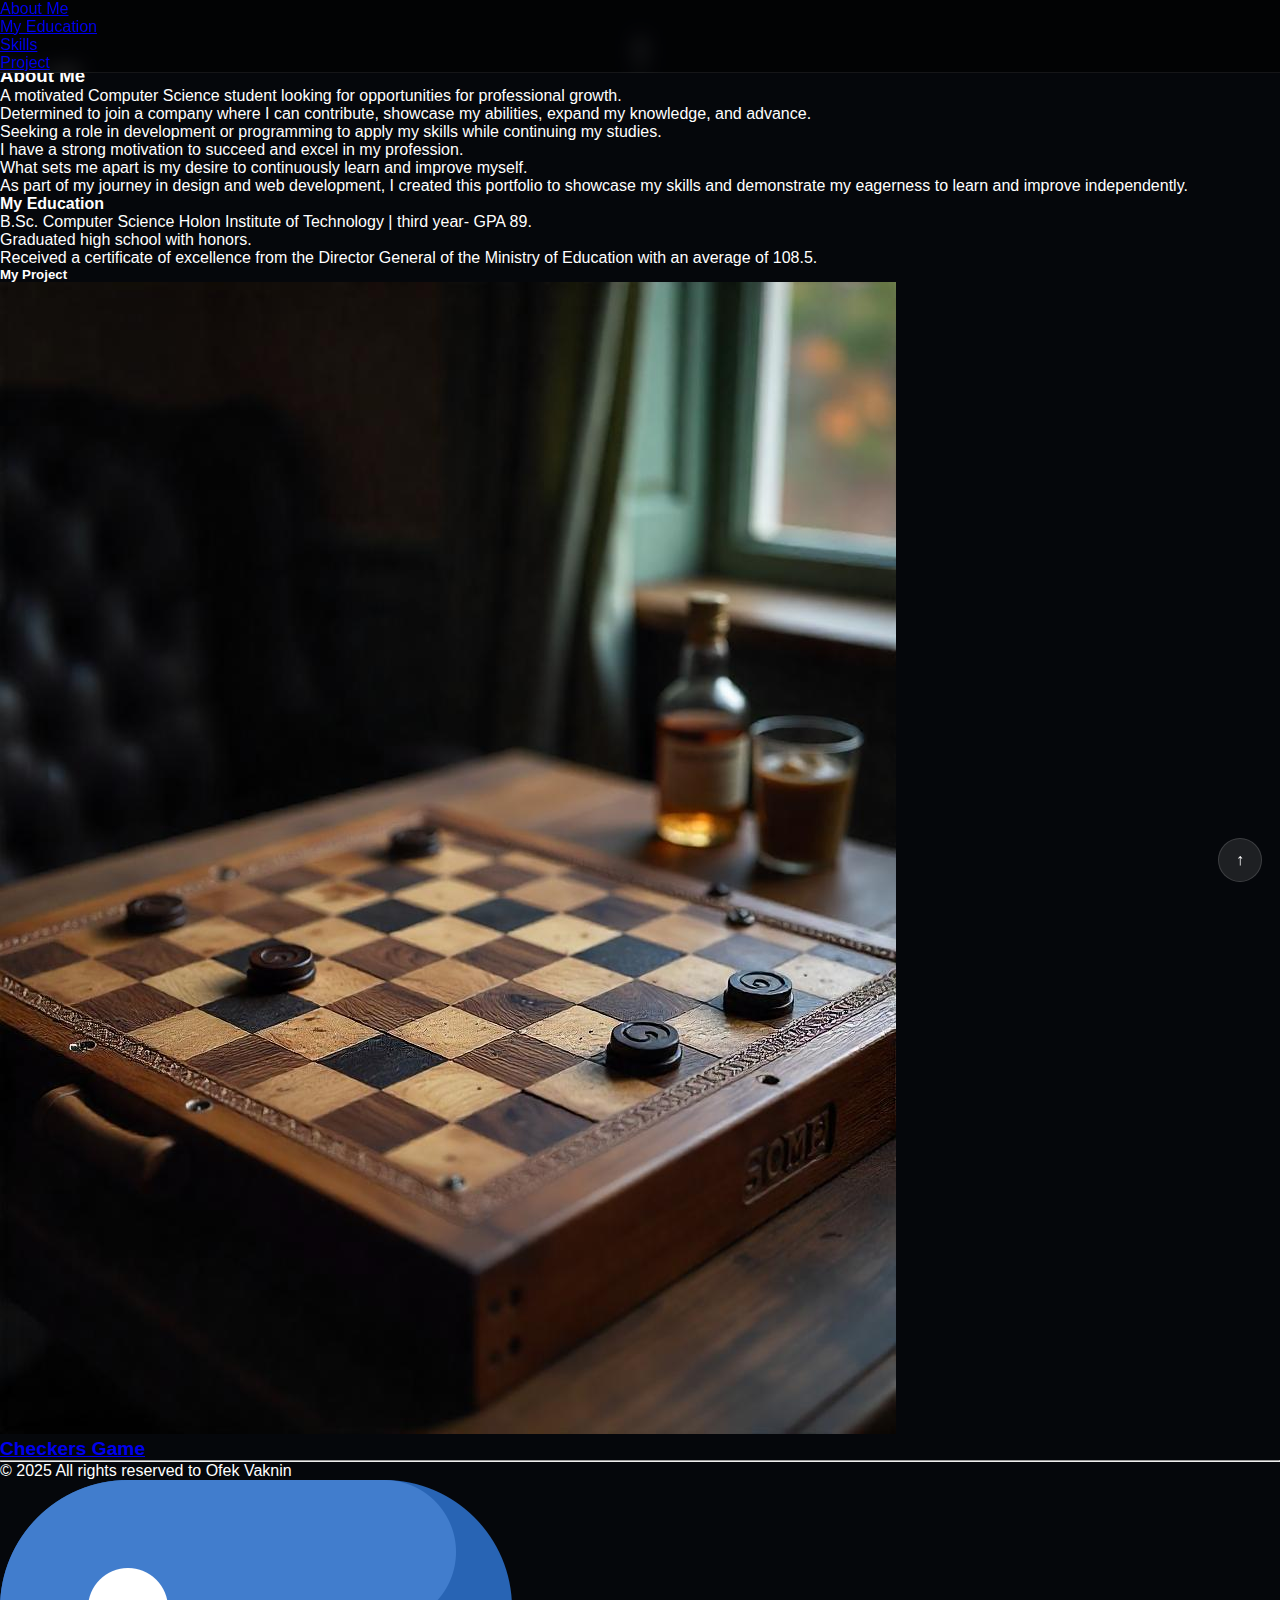
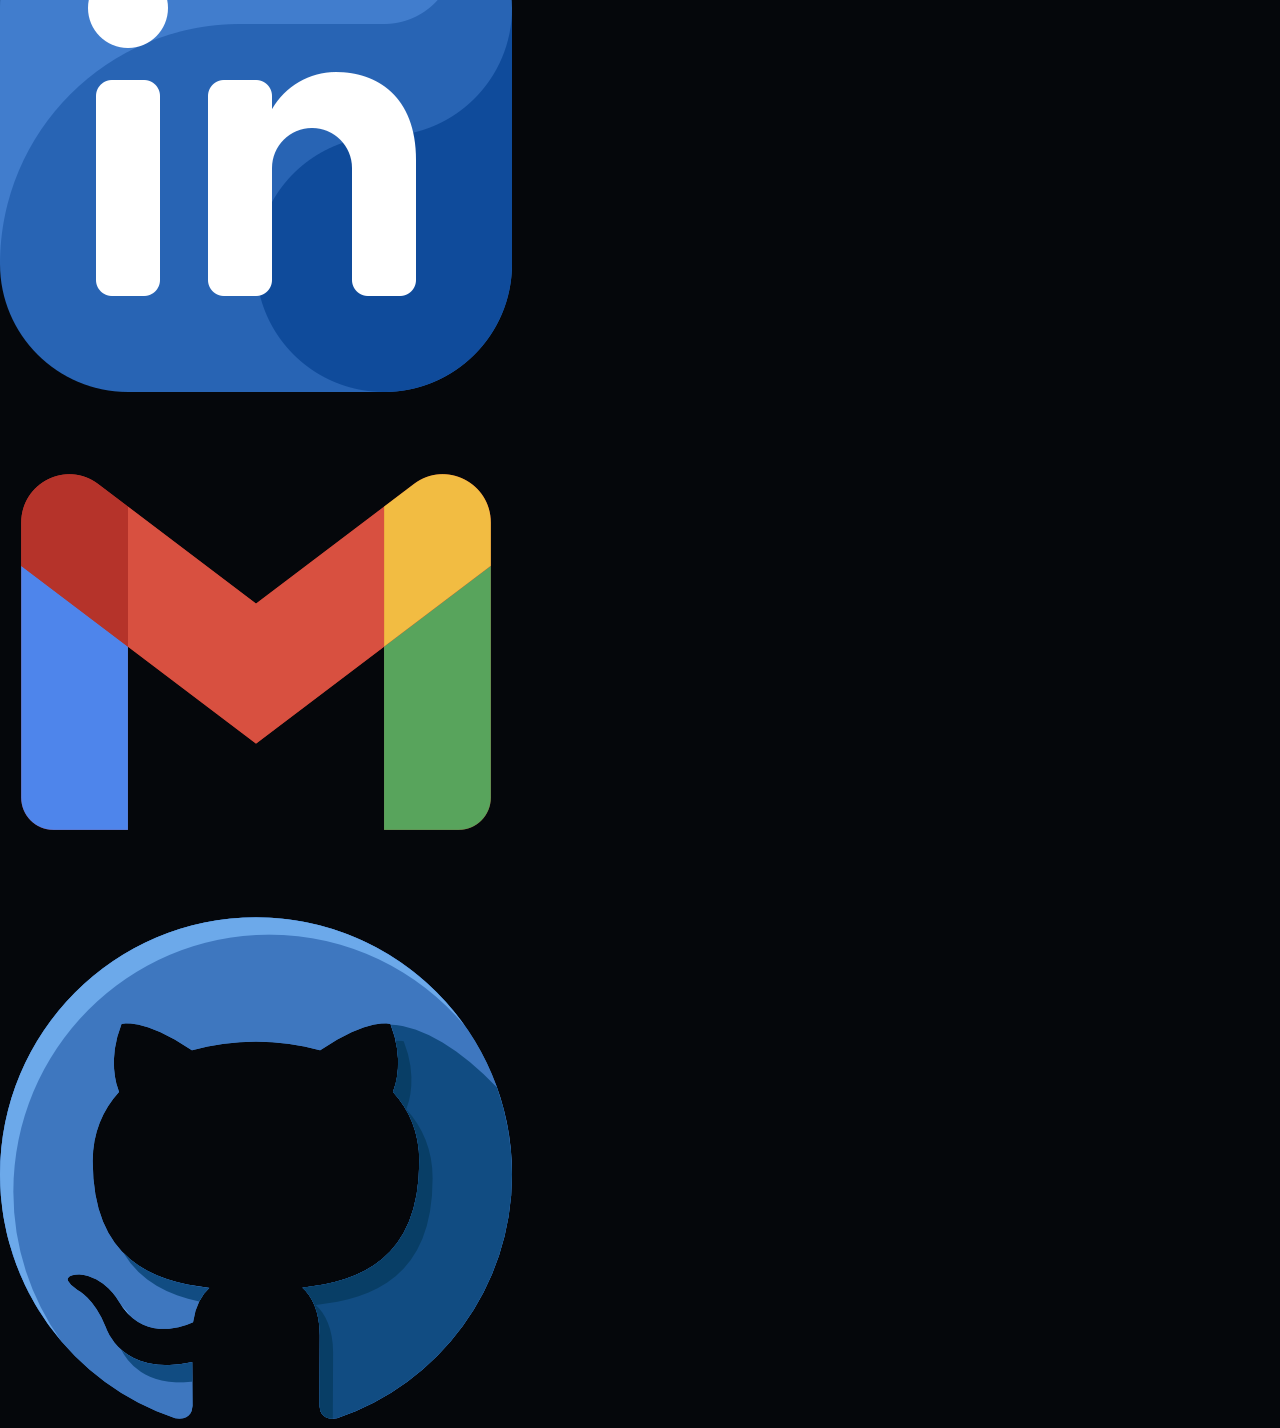
<file: index.html>
<!DOCTYPE html>
<html lang="en">
<head>
  <meta charset="UTF-8" />
  <meta name="viewport" content="width=device-width, initial-scale=1.0"/>
  <title>Welcome to My Portfolio</title>
  <!-- קישור לקובץ CSS -->
  <link rel="stylesheet" href="main_page.css">
</head>
<body id="top"> 

  <!-- תפריט ניווט -->
  <nav class="navbar">
    <ul>
      <li><a href="#about-me">About Me</a></li>
      <li><a href="#education">My Education</a></li>
      <li><a href="#skills">Skills</a></li>
      <li><a href="#projects">Project</a></li>
    </ul>
  </nav>

  <!-- אזור "פתיחה" עם תמונה וטקסט -->
  <section id="welcome">
    <div class="main-image">
      <div class="text-overlay">
        <h1 class="fade-down">Ofek Vaknin</h1>
        <h2 class="typewriter">Computer Science Student</h2>
      </div>
    </div>
  </section>
  
  <!-- אודותי -->
  <section id="about-me">
    <h3 class="fade-in-big">About Me</h3>

    <p class="fade-in">
        A motivated Computer Science student looking for opportunities for professional growth.
    </p>

    <p class="fade-in">
        Determined to join a company where I can contribute, showcase my abilities, expand my knowledge, and advance.
    </p>

    <p class="fade-in">
        Seeking a role in development or programming to apply my skills while continuing my studies.
    </p>

    <p class="fade-in">
        I have a strong motivation to succeed and excel in my profession.
    </p>

    <p class="fade-in">
        What sets me apart is my desire to continuously learn and improve myself.
    </p>

    <p class="fade-in">
        As part of my journey in design and web development, I created this portfolio to showcase my skills 
        and demonstrate my eagerness to learn and improve independently.
    </p>
</section>

  <!-- השכלה -->
  <section id="education">
        <h4 class="fade-in-big"> My Education </h4>
        <p class="fade-in"> B.Sc. Computer Science Holon Institute of Technology | third year- GPA 89. </p>
        <p class="fade-in"> Graduated high school with honors. </p>
        <p class="fade-in">Received a certificate of excellence from the Director
         General of the Ministry of Education with an average of 108.5.</p>
  </section>


  <section id="projects">
    <h5 class="fade-in-big">My Project</h5>
    <div class="Checkers-project fade-in">
      <a href="checkers.html">
        <div class="project-image-container" id="checkers-img">
          <img src="images/Checkers Game.jpeg" alt="Checkers Game">
          <div class="project-title">Checkers Game</div>
        </div>
      </a>
    </div>
  </section>

  <!-- פוטר -->
  <footer>
    <hr class="footer-line">
    <div class="footer-content">
      
      <div class="footer-left">
        <p>© 2025 All rights reserved to Ofek Vaknin</p>
      </div>
  
      <div class="footer-right">
        <div class="icon-wrapper">
          <a href="https://www.linkedin.com/in/ofek-vaknin-00103430b/" target="_blank">
            <img src="images/linkedin.png" alt="LinkedIn" class="social-icon">
          </a>
        </div>
        <div class="icon-wrapper">
          <a href="mailto:ofekv2001@gmail.com" target="_blank">
            <img src="images/mail.png" alt="Email" class="social-icon">
          </a>
        </div>
        <div class="icon-wrapper">
          <a href="https://github.com/ofek-vaknin" target="_blank">
            <img src="images/github.png" class="social-icon">
         </a>
        </div>
      </div>
    </div>
  
  </footer>
  <a href="#top" class="scroll-to-top">↑</a>
  <script src="scripts.js"></script>
</body>
</html>
</file>
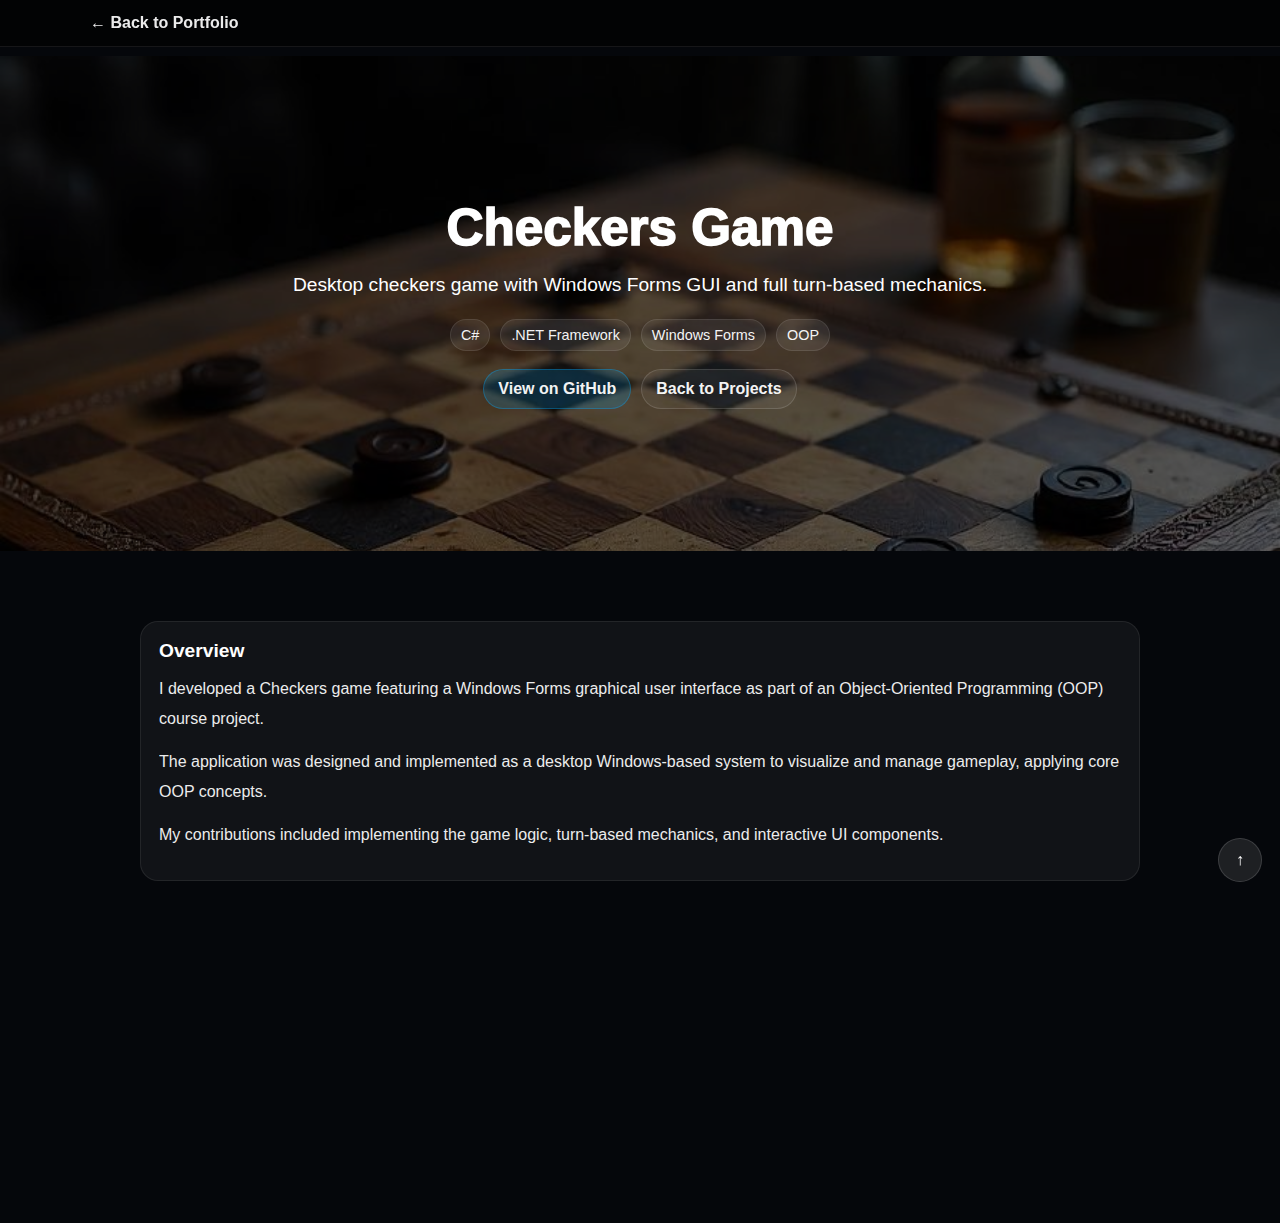
<file: checkers.html>
<!DOCTYPE html>
<html lang="en">
  <head>
    <meta charset="UTF-8" />
    <meta name="viewport" content="width=device-width, initial-scale=1.0" />
    <title>Checkers Game | Ofek Vaknin</title>
    <link rel="stylesheet" href="projects.css" />
  </head>

  <body id="top">
    <!-- Navbar (same style language as index) -->
    <nav class="navbar">
      <div class="nav-container">
        <a class="brand" href="index.html">← Back to Portfolio</a>
      </div>
    </nav>

    <!-- Hero -->
    <header class="hero">
      <div class="hero-overlay"></div>

      <div class="hero-content">
        <h1 class="fade-down">Checkers Game</h1>
        <p class="subtitle fade-in">
          Desktop checkers game with Windows Forms GUI and full turn-based
          mechanics.
        </p>

        <div class="meta fade-in">
          <span class="pill">C#</span>
          <span class="pill">.NET Framework</span>
          <span class="pill">Windows Forms</span>
          <span class="pill">OOP</span>
        </div>

        <div class="cta fade-in">
          <a
            class="btn primary"
            href="https://github.com/ofek-vaknin/Checkers-Game/tree/main"
            target="_blank"
            rel="noreferrer"
          >
            View on GitHub
          </a>
          <a class="btn ghost" href="index.html#projects">Back to Projects</a>
        </div>
      </div>
    </header>

    <!-- Content -->
    <main class="section">
      <div class="container">
        <section class="card fade-in">
          <h2 class="card-title">Overview</h2>

          <p class="text">
            I developed a Checkers game featuring a Windows Forms graphical user
            interface as part of an Object-Oriented Programming (OOP) course
            project.
          </p>

          <p class="text">
            The application was designed and implemented as a desktop
            Windows-based system to visualize and manage gameplay, applying core
            OOP concepts.
          </p>

          <p class="text">
            My contributions included implementing the game logic, turn-based
            mechanics, and interactive UI components.
          </p>
        </section>

        <section class="grid">
          <div class="card fade-in">
            <h2 class="card-title">Technologies</h2>
            <div class="chips">
              <span class="chip">C#</span>
              <span class="chip">.NET Framework</span>
              <span class="chip">Windows Forms</span>
            </div>
          </div>

          <div class="card fade-in">
            <h2 class="card-title">Key Features</h2>
            <ul class="feature-list">
              <li>Turn-based gameplay & move validation</li>
              <li>Captures (including chain captures)</li>
              <li>King promotion</li>
              <li>Win detection (game over)</li>
              <li>Windows Forms interactive UI</li>
            </ul>
          </div>
        </section>
      </div>
    </main>

    <a href="#top" class="scroll-to-top">↑</a>
    <script src="projects.js"></script>
  </body>
</html>
</file>
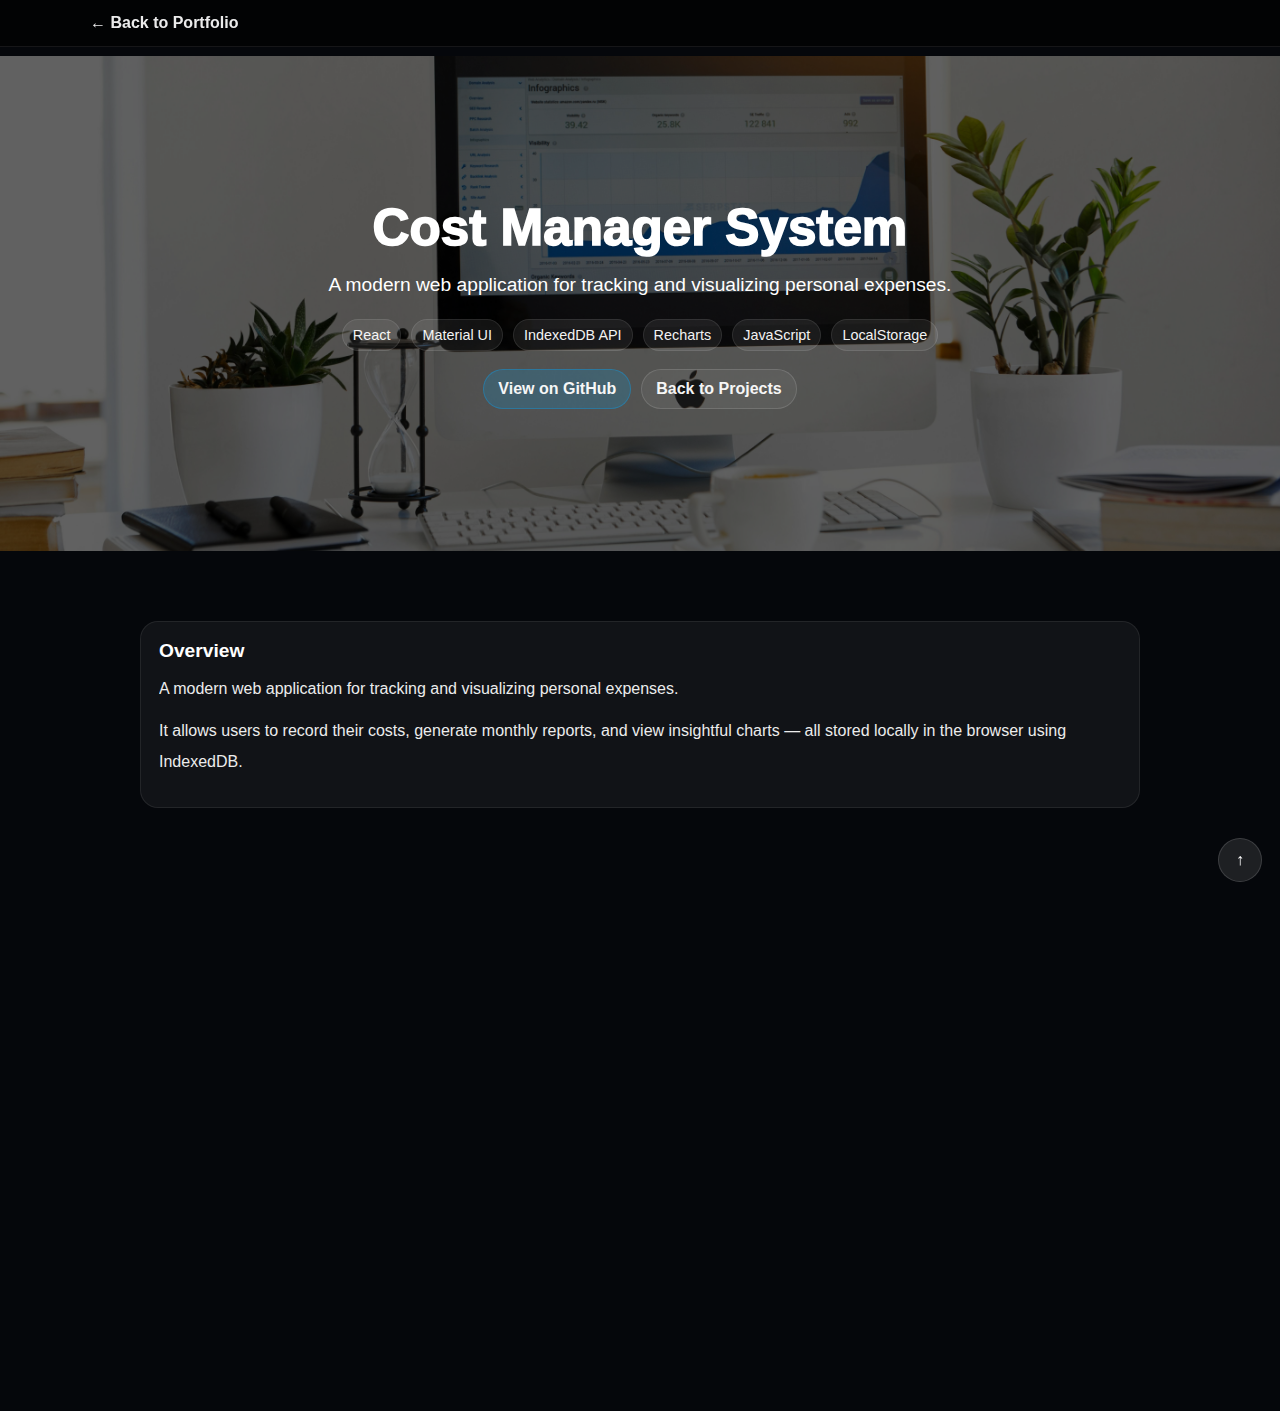
<file: costmanager.html>
<!DOCTYPE html>
<html lang="en">
  <head>
    <meta charset="UTF-8" />
    <meta name="viewport" content="width=device-width, initial-scale=1.0" />
    <title>InterviewLog | Ofek Vaknin</title>
    <link rel="stylesheet" href="projects.css" />
  </head>

  <body id="top">
    <!-- Navbar -->
    <nav class="navbar">
      <div class="nav-container">
        <a class="brand" href="index.html"> ← Back to Portfolio</a>
      </div>
    </nav>

    <!-- Hero -->
    <header class="hero" style="background-image: url('images/Dashboard.jpg')">
      <div class="hero-overlay"></div>

      <div class="hero-content">
        <h1 class="fade-down">Cost Manager System</h1>
        <p class="subtitle fade-in">
          A modern web application for tracking and visualizing personal
          expenses.
        </p>

        <div class="meta fade-in">
          <span class="pill">React</span>
          <span class="pill">Material UI</span>
          <span class="pill">IndexedDB API</span>
          <span class="pill">Recharts</span>
          <span class="pill">JavaScript</span>
          <span class="pill">LocalStorage</span>
        </div>

        <div class="cta fade-in">
          <a
            class="btn primary"
            href="https://github.com/ofek-vaknin/Cost-Manager"
            target="_blank"
          >
            View on GitHub
          </a>
          <a class="btn ghost" href="index.html#projects"> Back to Projects </a>
        </div>
      </div>
    </header>

    <!-- Content -->
    <main class="section">
      <div class="container">
        <section class="card fade-in">
          <h2 class="card-title">Overview</h2>

          <p class="text"></p>

          <p class="text">
            A modern web application for tracking and visualizing personal
            expenses.
          </p>

          <p class="text">
            It allows users to record their costs, generate monthly reports, and
            view insightful charts — all stored locally in the browser using
            IndexedDB.
          </p>
        </section>

        <section class="grid">
          <div class="card fade-in">
            <h2 class="card-title">Technologies</h2>
            <div class="chips">
              <span class="chip">React</span>
              <span class="chip">IndexedDB</span>
              <span class="chip">LocalStorage</span>
              <span class="chip">JavaScript</span>
            </div>
          </div>

          <div class="card fade-in">
            <h2 class="card-title">Key Features</h2>
            <ul class="feature-list">
              <li>
                Add new expenses with sum, category, currency, and description
              </li>
              <li>
                Store all data locally in IndexedDB (persistent between
                sessions)
              </li>
              <li>
                Generate detailed reports filtered by year, month, and currency
              </li>
              <li>
                Automatic currency conversion using real-time exchange rates
              </li>
              <li>Display Pie and Bar charts for spending visualization/li></li>
              <li>Save the last generated report using localStorage</li>
              <li>
                Real-time UI updates through a listener (subscribeToChanges)
                system
              </li>
              <li>Responsive UI with Material UI components</li>
            </ul>
          </div>
        </section>
      </div>
    </main>

    <a href="#top" class="scroll-to-top">↑</a>
    <script src="projects.js"></script>
  </body>
</html>
</file>
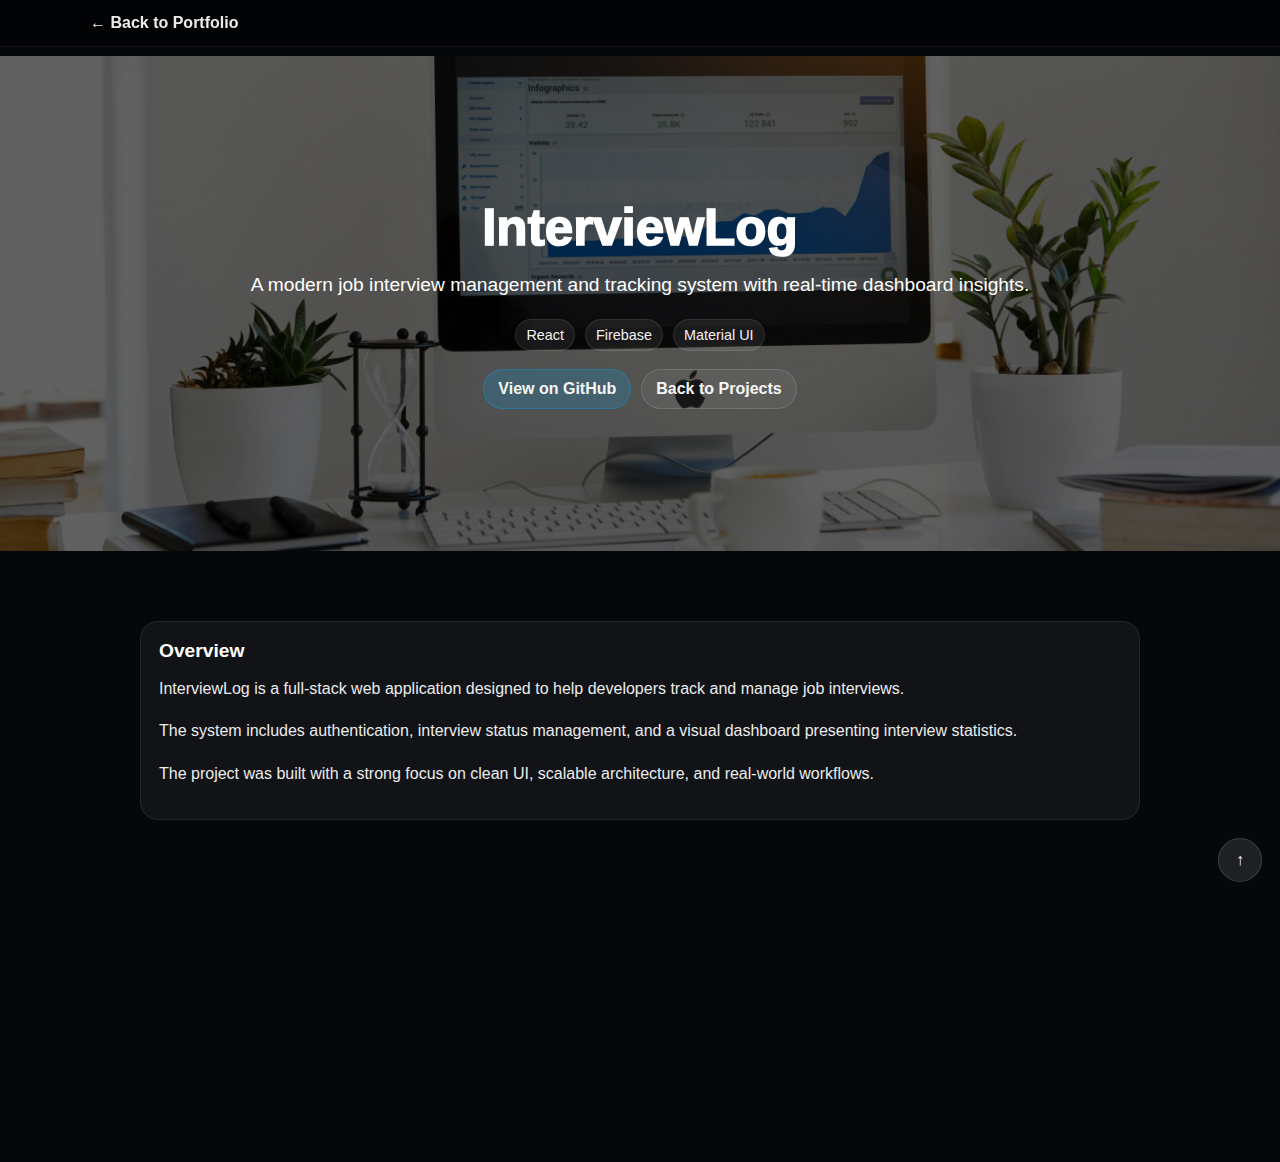
<file: interviewlog.html>
<!DOCTYPE html>
<html lang="en">
  <head>
    <meta charset="UTF-8" />
    <meta name="viewport" content="width=device-width, initial-scale=1.0" />
    <title>InterviewLog | Ofek Vaknin</title>
    <link rel="stylesheet" href="projects.css" />
  </head>

  <body id="top">
    <!-- Navbar -->
    <nav class="navbar">
      <div class="nav-container">
        <a class="brand" href="index.html"> ← Back to Portfolio</a>
      </div>
    </nav>

    <!-- Hero -->
    <header class="hero" style="background-image: url('images/Dashboard.jpg')">
      <div class="hero-overlay"></div>

      <div class="hero-content">
        <h1 class="fade-down">InterviewLog</h1>
        <p class="subtitle fade-in">
          A modern job interview management and tracking system with real-time
          dashboard insights.
        </p>

        <div class="meta fade-in">
          <span class="pill">React</span>
          <span class="pill">Firebase</span>
          <span class="pill">Material UI</span>
        </div>

        <div class="cta fade-in">
          <a
            class="btn primary"
            href="https://github.com/ofek-vaknin"
            target="_blank"
          >
            View on GitHub
          </a>
          <a class="btn ghost" href="index.html#projects"> Back to Projects </a>
        </div>
      </div>
    </header>

    <!-- Content -->
    <main class="section">
      <div class="container">
        <section class="card fade-in">
          <h2 class="card-title">Overview</h2>

          <p class="text">
            InterviewLog is a full-stack web application designed to help
            developers track and manage job interviews.
          </p>

          <p class="text">
            The system includes authentication, interview status management, and
            a visual dashboard presenting interview statistics.
          </p>

          <p class="text">
            The project was built with a strong focus on clean UI, scalable
            architecture, and real-world workflows.
          </p>
        </section>

        <section class="grid">
          <div class="card fade-in">
            <h2 class="card-title">Technologies</h2>
            <div class="chips">
              <span class="chip">React</span>
              <span class="chip">Firebase Auth</span>
              <span class="chip">Firestore</span>
              <span class="chip">Material UI</span>
              <span class="chip">JavaScript</span>
            </div>
          </div>

          <div class="card fade-in">
            <h2 class="card-title">Key Features</h2>
            <ul class="feature-list">
              <li>User authentication (Register / Login / Reset password)</li>
              <li>Interview status tracking (Kanban-style workflow)</li>
              <li>Dashboard analytics & statistics overview</li>
              <li>Real-time data sync with Firebase Firestore</li>
              <li>Responsive UI with Material UI components</li>
            </ul>
          </div>
        </section>
      </div>
    </main>

    <a href="#top" class="scroll-to-top">↑</a>
    <script src="projects.js"></script>
  </body>
</html>
</file>
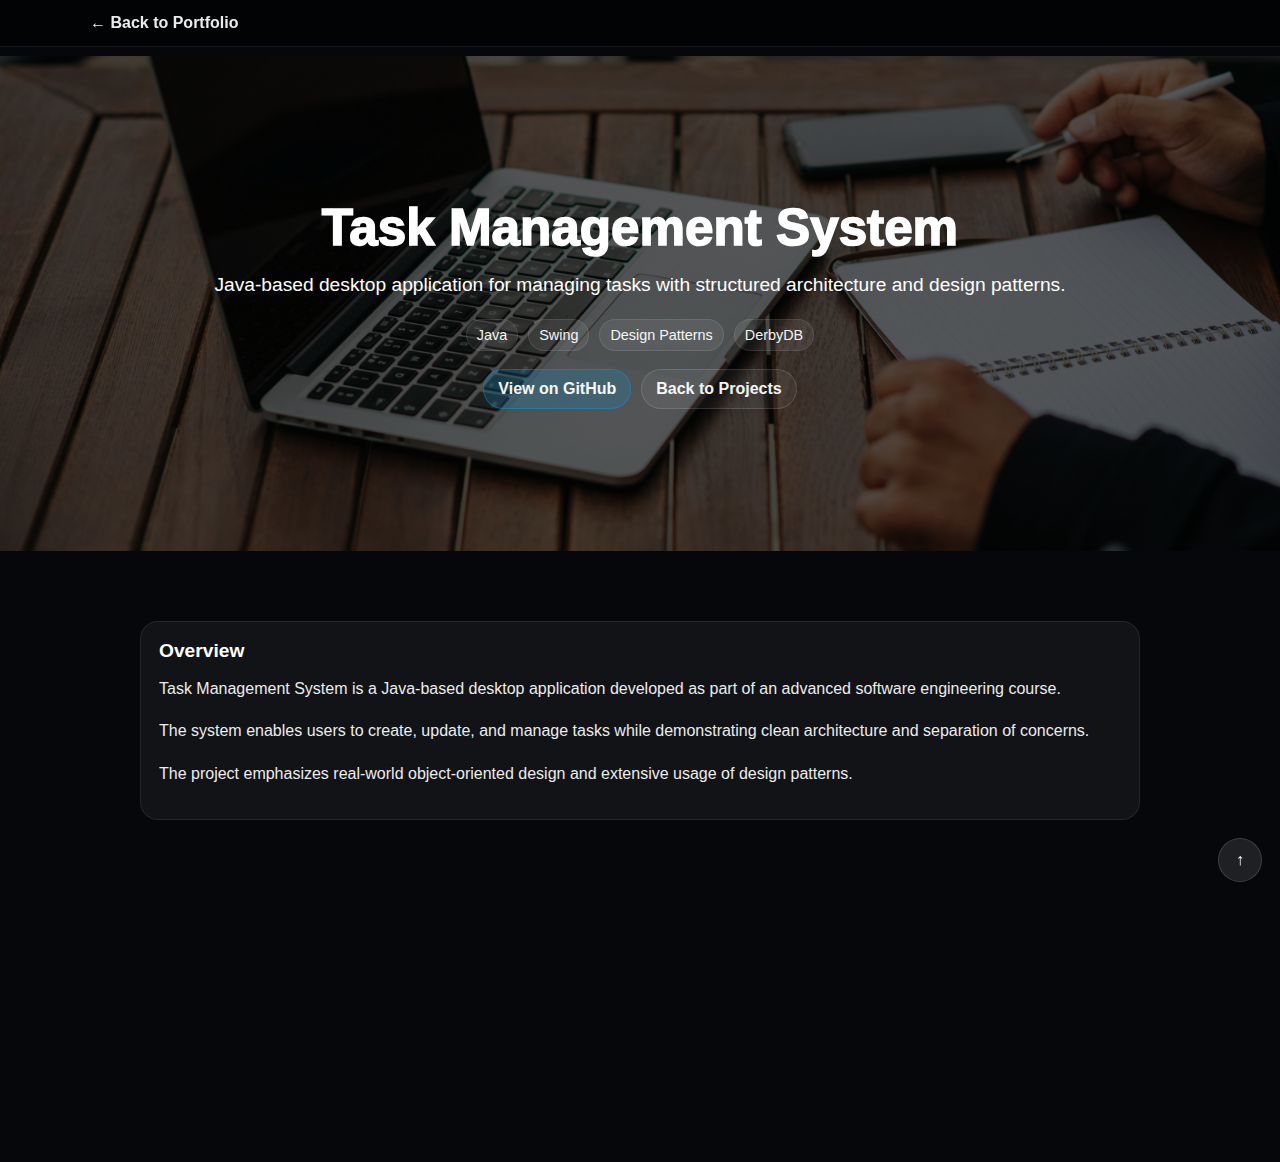
<file: taskmanager - Copy.html>
<!DOCTYPE html>
<html lang="en">
  <head>
    <meta charset="UTF-8" />
    <meta name="viewport" content="width=device-width, initial-scale=1.0" />
    <title>Task Management System | Ofek Vaknin</title>
    <link rel="stylesheet" href="projects.css" />
  </head>

  <body id="top">
    <!-- Navbar -->
    <nav class="navbar">
      <div class="nav-container">
        <a class="brand" href="index.html">← Back to Portfolio</a>
      </div>
    </nav>

    <!-- Hero -->
    <header
      class="hero"
      style="background-image: url('images/taskmanager.jpg')"
    >
      <div class="hero-overlay"></div>

      <div class="hero-content">
        <h1 class="fade-down">Task Management System</h1>
        <p class="subtitle fade-in">
          Java-based desktop application for managing tasks with structured
          architecture and design patterns.
        </p>

        <div class="meta fade-in">
          <span class="pill">Java</span>
          <span class="pill">Swing</span>
          <span class="pill">Design Patterns</span>
          <span class="pill">DerbyDB</span>
        </div>

        <div class="cta fade-in">
          <a
            class="btn primary"
            href="https://github.com/ofek-vaknin/tasks-management"
            target="_blank"
          >
            View on GitHub
          </a>
          <a class="btn ghost" href="index.html#projects"> Back to Projects </a>
        </div>
      </div>
    </header>

    <!-- Content -->
    <!-- Content -->
    <main class="section">
      <div class="container">
        <section class="card fade-in">
          <h2 class="card-title">Overview</h2>

          <p class="text">
            Task Management System is a Java-based desktop application developed
            as part of an advanced software engineering course.
          </p>

          <p class="text">
            The system enables users to create, update, and manage tasks while
            demonstrating clean architecture and separation of concerns.
          </p>

          <p class="text">
            The project emphasizes real-world object-oriented design and
            extensive usage of design patterns.
          </p>
        </section>

        <section class="grid">
          <!-- Technologies -->
          <div class="card fade-in">
            <h2 class="card-title">Technologies</h2>
            <div class="chips">
              <span class="chip">Java</span>
              <span class="chip">Swing</span>
              <span class="chip">DerbyDB</span>
              <span class="chip">MVC / MVVM</span>
              <span class="chip">OOP</span>
            </div>
          </div>

          <!-- Key Features -->
          <div class="card fade-in">
            <h2 class="card-title">Key Features</h2>
            <ul class="feature-list">
              <li>Task creation, editing, and status management</li>
              <li>Clean layered architecture with separation of concerns</li>
              <li>Use of mandatory design patterns (Combinator, Visitor)</li>
              <li>Additional patterns: Singleton, Proxy, Observer, State</li>
              <li>Persistent storage using DerbyDB (DAO pattern)</li>
            </ul>
          </div>
        </section>
      </div>
    </main>

    <a href="#top" class="scroll-to-top">↑</a>
    <script src="projects.js"></script>
  </body>
</html>
</file>
<file: main_page.css>
/* Base */
* { margin: 0; padding: 0; box-sizing: border-box; }
html { scroll-behavior: smooth; }
body {
  font-family: "Poppins", Arial, Helvetica, sans-serif;
  background: #05070b;
  color: #fff;
  overflow-x: hidden;
}

.container {
  width: min(1000px, 92%);
  margin: 0 auto;
}

/* Navbar */
.navbar {
  position: fixed;
  top: 0; left: 0; right: 0;
  z-index: 1000;
  background: rgba(0,0,0,0.55);
  backdrop-filter: blur(10px);
  border-bottom: 1px solid rgba(255,255,255,0.08);
}

.nav-container {
  width: min(1100px, 92%);
  margin: 0 auto;
  display: flex;
  align-items: center;
  justify-content: space-between;
  padding: 14px 0;
}

.brand {
  color: #fff;
  text-decoration: none;
  font-weight: 800;
  letter-spacing: 0.4px;
}

.nav-links {
  list-style: none;
  display: flex;
  gap: 22px;
}

.nav-links a {
  color: #fff;
  text-decoration: none;
  opacity: 0.9;
  font-weight: 600;
}

.nav-links a:hover { opacity: 1; text-decoration: underline; }

/* Hero */
.hero {
  margin-top: 56px;
  height: 62vh;
  min-height: 420px;
  position: relative;
  display: grid;
  place-items: center;
  text-align: center;
  background-image: url("images/programming-background-with-person-working-with-codes-computer.jpg");
  background-size: cover;
  background-position: center;
}

.hero-overlay {
  position: absolute;
  inset: 0;
  background: rgba(0,0,0,0.58);
}

.hero-content {
  position: relative;
  padding: 18px;
  width: min(900px, 92%);
}

.hero-content h1 {
  font-size: clamp(2.2rem, 4vw, 3.4rem);
  font-weight: 900;
}

.hero-sub {
  margin-top: 12px;
  font-size: clamp(1.05rem, 2vw, 1.35rem);
  opacity: 0.95;
}

.hero-cta {
  margin-top: 22px;
  display: flex;
  gap: 12px;
  justify-content: center;
  flex-wrap: wrap;
}

/* Sections */
.section { padding: 80px 0; }
.section.alt { background: rgba(255,255,255,0.03); }

.section-title {
  font-size: clamp(3rem, 3vw, 2.4rem);
  margin-bottom: 18px;
  font-weight: 900;
  text-align: center;
}

.section-text {
  max-width: 850px;
  margin: 0 auto 14px;
  line-height: 1.9;
  font-size: 1.3rem;
  opacity: 0.92;
  text-align: center;
}

/* Cards */
.card {
  margin: 18px auto 0;
  width: min(620px, 100%);
  background: rgba(255,255,255,0.05);
  border: 1px solid rgba(255,255,255,0.08);
  border-radius: 18px;
  padding: 20px;
  text-align: center;
}

.card-title { font-size: 1.2rem; font-weight: 800; }
.card-sub { margin-top: 8px; opacity: 0.9; }
.card-meta { margin-top: 10px; opacity: 0.85; }

/* Skills */
.skills-wrap {
  margin-top: 18px;
  display: grid;
  gap: 18px;
}

.skills-block {
  background: rgba(255,255,255,0.05);
  border: 1px solid rgba(255,255,255,0.08);
  border-radius: 18px;
  padding: 18px;
}

.skills-title {
  text-align: center;
  font-size: 1.1rem;
  margin-bottom: 12px;
  opacity: 0.95;
  font-weight: 800;
}

.chips {
  display: flex;
  flex-wrap: wrap;
  gap: 10px;
  justify-content: center;
}

.chip {
  padding: 9px 12px;
  border-radius: 999px;
  background: rgba(255,255,255,0.08);
  border: 1px solid rgba(255,255,255,0.10);
  font-size: 0.95rem;
  opacity: 0.95;
}

.chip.soft { background: rgba(255,255,255,0.06); }

/* Projects */
.projects-grid {
  margin-top: 18px;
  display: grid;
  gap: 18px;
  grid-template-columns: repeat(1, minmax(0, 1fr));
}

@media (min-width: 820px) {
  .projects-grid { grid-template-columns: repeat(2, minmax(0, 1fr)); }
}

.project-card {
  position: relative;
  background: rgba(255,255,255,0.05);
  border: 1px solid rgba(255,255,255,0.08);
  border-radius: 18px;
  padding: 18px;
  text-decoration: none;
  color: #fff;
  overflow: hidden;
  transition: transform 0.18s ease, border-color 0.18s ease;
}

.project-card:hover {
  transform: translateY(-4px);
  border-color: rgba(255,255,255,0.18);
}

.project-card.link { padding: 0; }

.project-image img {
  width: 100%;
  height: 220px;
  object-fit: cover;
  display: block;
}

.project-card.link .project-header,
.project-card.link .project-tags,
.project-card.link .project-actions {
  padding: 0 18px 16px;
}

.project-card.link .project-header { padding-top: 14px; }

.project-badge {
  position: absolute;
  top: 14px;
  right: 14px;
  font-size: 0.85rem;
  padding: 6px 10px;
  border-radius: 999px;
  background: rgba(0, 170, 255, 0.18);
  border: 1px solid rgba(0, 170, 255, 0.28);
  font-weight: 700;
}

.project-title { font-size: 1.2rem; font-weight: 900; }
.project-desc { margin-top: 10px; line-height: 1.7; opacity: 0.9; }

.project-tags {
  display: flex;
  flex-wrap: wrap;
  gap: 8px;
  margin-top: 14px;
}

.tag {
  padding: 6px 10px;
  border-radius: 999px;
  background: rgba(255,255,255,0.08);
  border: 1px solid rgba(255,255,255,0.10);
  font-size: 0.85rem;
  opacity: 0.95;
}

.project-actions {
  margin-top: 16px;
  display: flex;
  gap: 10px;
  flex-wrap: wrap;
}

/* Buttons */
.btn {
  display: inline-flex;
  align-items: center;
  justify-content: center;
  border-radius: 999px;
  padding: 10px 14px;
  text-decoration: none;
  font-weight: 800;
  border: 1px solid rgba(255,255,255,0.14);
  background: rgba(255,255,255,0.08);
  color: #fff;
  opacity: 0.95;
}

.btn:hover { opacity: 1; }

.btn.primary {
  background: rgba(0,170,255,0.18);
  border-color: rgba(0,170,255,0.35);
}

.btn.ghost { background: rgba(255,255,255,0.06); }
.btn.small { padding: 8px 12px; font-size: 0.92rem; }

/* Footer */
.footer {
  padding: 22px 0;
  border-top: 1px solid rgba(255,255,255,0.08);
  background: rgba(0,0,0,0.35);
}

.footer-row {
  display: flex;
  align-items: center;
  justify-content: space-between;
  gap: 14px;
  flex-wrap: wrap;
}

.footer-text { opacity: 0.85; }

.footer-icons { display: flex; gap: 12px; }
.icon img { width: 28px; height: 28px; opacity: 0.9; }
.icon img:hover { opacity: 1; }

/* Scroll to top */
.scroll-to-top {
  position: fixed;
  right: 18px;
  bottom: 18px;
  width: 44px;
  height: 44px;
  border-radius: 999px;
  display: grid;
  place-items: center;
  text-decoration: none;
  color: #fff;
  background: rgba(255,255,255,0.10);
  border: 1px solid rgba(255,255,255,0.14);
  z-index: 999;
}

/* Animations (Observer adds .appear) */
.fade-in, .fade-in-big, .fade-down {
  opacity: 0;
  transform: translateY(14px);
  transition: opacity 0.9s ease, transform 0.9s ease;
}

.fade-in-big { transform: translateY(22px); }

.fade-down { transform: translateY(-20px); }

.appear {
  opacity: 1;
  transform: translateY(0);
}

/* Typewriter (optional) */
.typewriter {
  overflow: hidden;
  white-space: nowrap;
  border-right: 3px solid rgba(255,255,255,0.8);
  width: 0;
  margin: 0 auto;
  animation: typing 2.6s steps(28, end) forwards, blink 0.7s step-end infinite;
}

@keyframes typing { to { width: 100%; } }
@keyframes blink { 50% { border-color: transparent; } }

/* Projects Carousel */
.projects-carousel {
  position: relative;
  margin-top: 18px;
}

.projects-track {
  display: flex;
  gap: 18px;
  overflow-x: auto;
  padding: 6px 50px 18px;  /* מקום לחצים */
  scroll-snap-type: x mandatory;
  scroll-behavior: smooth;
  -webkit-overflow-scrolling: touch;
}

/* להסתיר פס גלילה (עדיין גולל) */
.projects-track::-webkit-scrollbar { height: 0; }
.projects-track { scrollbar-width: none; }

.projects-track .project-card {
  flex: 0 0 360px;          /* רוחב כרטיס קבוע */
  scroll-snap-align: start;
}

/* התאמה למובייל */
@media (max-width: 480px) {
  .projects-track .project-card { flex-basis: 290px; }
}

/* Buttons */
.carousel-btn {
  position: absolute;
  top: 50%;
  transform: translateY(-50%);
  width: 42px;
  height: 42px;
  border-radius: 999px;
  border: 1px solid rgba(255,255,255,0.16);
  background: rgba(0,0,0,0.55);
  color: #fff;
  font-size: 22px;
  font-weight: 900;
  display: grid;
  place-items: center;
  cursor: pointer;
  z-index: 5;
  opacity: 0.9;
}

.carousel-btn:hover { opacity: 1; }

.carousel-btn.prev { left: 6px; }
.carousel-btn.next { right: 6px; }

/* אם תרצה שהחצים ייעלמו במובייל */
@media (max-width: 520px) {
  .carousel-btn { display: none; }
  .projects-track { padding-left: 6px; padding-right: 6px; }
}
</file>
<file: projects.css>
/* Base */
* { margin: 0; padding: 0; box-sizing: border-box; }
html { scroll-behavior: smooth; }

body {
  font-family: "Poppins", Arial, Helvetica, sans-serif;
  background: #05070b;
  color: #fff;
  overflow-x: hidden;
}

.container {
  width: min(1000px, 92%);
  margin: 0 auto;
}

/* Navbar */
.navbar {
  position: fixed;
  top: 0; left: 0; right: 0;
  z-index: 1000;
  background: rgba(0,0,0,0.55);
  backdrop-filter: blur(10px);
  border-bottom: 1px solid rgba(255,255,255,0.08);
}

.nav-container {
  width: min(1100px, 92%);
  margin: 0 auto;
  display: flex;
  align-items: center;
  justify-content: space-between;
  padding: 14px 0;
  gap: 12px;
}

.brand {
  color: #fff;
  text-decoration: none;
  font-weight: 900;
  opacity: 0.92;
}

.brand:hover { opacity: 1; text-decoration: underline; }

.nav-actions {
  display: flex;
  gap: 10px;
  flex-wrap: wrap;
}

/* Buttons */
.btn {
  display: inline-flex;
  align-items: center;
  justify-content: center;
  border-radius: 999px;
  padding: 10px 14px;
  text-decoration: none;
  font-weight: 800;
  border: 1px solid rgba(255,255,255,0.14);
  background: rgba(255,255,255,0.08);
  color: #fff;
  opacity: 0.95;
  transition: transform 0.18s ease, opacity 0.18s ease, border-color 0.18s ease;
}

.btn:hover { opacity: 1; transform: translateY(-1px); }

.btn.primary {
  background: rgba(0,170,255,0.18);
  border-color: rgba(0,170,255,0.35);
}

.btn.ghost { background: rgba(255,255,255,0.06); }

/* Hero */
.hero {
  margin-top: 56px;
  height: 55vh;
  min-height: 380px;
  position: relative;
  display: grid;
  place-items: center;
  text-align: center;
  background-image: url("images/Checkers Game.jpeg");
  background-size: cover;
  background-position: center;
}

.hero-overlay {
  position: absolute;
  inset: 0;
  background: rgba(0,0,0,0.62);
}

.hero-content {
  position: relative;
  padding: 18px;
  width: min(900px, 92%);
}

.hero-content h1 {
  font-size: clamp(2rem, 4vw, 3.2rem);
  font-weight: 950;
}

.subtitle {
  margin-top: 12px;
  font-size: clamp(1rem, 2vw, 1.2rem);
  opacity: 0.95;
  line-height: 1.7;
}

.meta {
  margin-top: 18px;
  display: flex;
  justify-content: center;
  gap: 10px;
  flex-wrap: wrap;
}

.pill {
  padding: 7px 10px;
  border-radius: 999px;
  background: rgba(255,255,255,0.08);
  border: 1px solid rgba(255,255,255,0.10);
  font-size: 0.9rem;
  opacity: 0.95;
}

.cta {
  margin-top: 18px;
  display: flex;
  gap: 10px;
  justify-content: center;
  flex-wrap: wrap;
}

/* Sections */
.section { padding: 70px 0; }

/* Cards */
.card {
  background: rgba(255,255,255,0.05);
  border: 1px solid rgba(255,255,255,0.08);
  border-radius: 18px;
  padding: 18px;
}

.card-title {
  font-size: 1.2rem;
  font-weight: 900;
  margin-bottom: 12px;
}

.text {
  opacity: 0.92;
  line-height: 1.9;
  margin-bottom: 12px;
}

.grid {
  margin-top: 18px;
  display: grid;
  gap: 18px;
  grid-template-columns: repeat(1, minmax(0, 1fr));
}

@media (min-width: 820px) {
  .grid { grid-template-columns: repeat(2, minmax(0, 1fr)); }
}

.chips {
  display: flex;
  flex-wrap: wrap;
  gap: 10px;
}

.chip {
  padding: 9px 12px;
  border-radius: 999px;
  background: rgba(255,255,255,0.08);
  border: 1px solid rgba(255,255,255,0.10);
  font-size: 0.95rem;
  opacity: 0.95;
}

.links {
  display: flex;
  flex-direction: column;
  gap: 10px;
}

/* Scroll to top */
.scroll-to-top {
  position: fixed;
  right: 18px;
  bottom: 18px;
  width: 44px;
  height: 44px;
  border-radius: 999px;
  display: grid;
  place-items: center;
  text-decoration: none;
  color: #fff;
  background: rgba(255,255,255,0.10);
  border: 1px solid rgba(255,255,255,0.14);
  z-index: 999;
}

/* Animations (Observer adds .appear) */
.fade-in, .fade-in-big, .fade-down {
  opacity: 0;
  transform: translateY(14px);
  transition: opacity 0.9s ease, transform 0.9s ease;
}

.fade-down { transform: translateY(-18px); }

.appear {
  opacity: 1;
  transform: translateY(0);
}

.feature-list{
  margin-top: 12px;
  padding-left: 18px;
  line-height: 1.9;
  color: rgba(255,255,255,0.85);
}

.feature-list li{
  margin-bottom: 6px;
}
</file>
